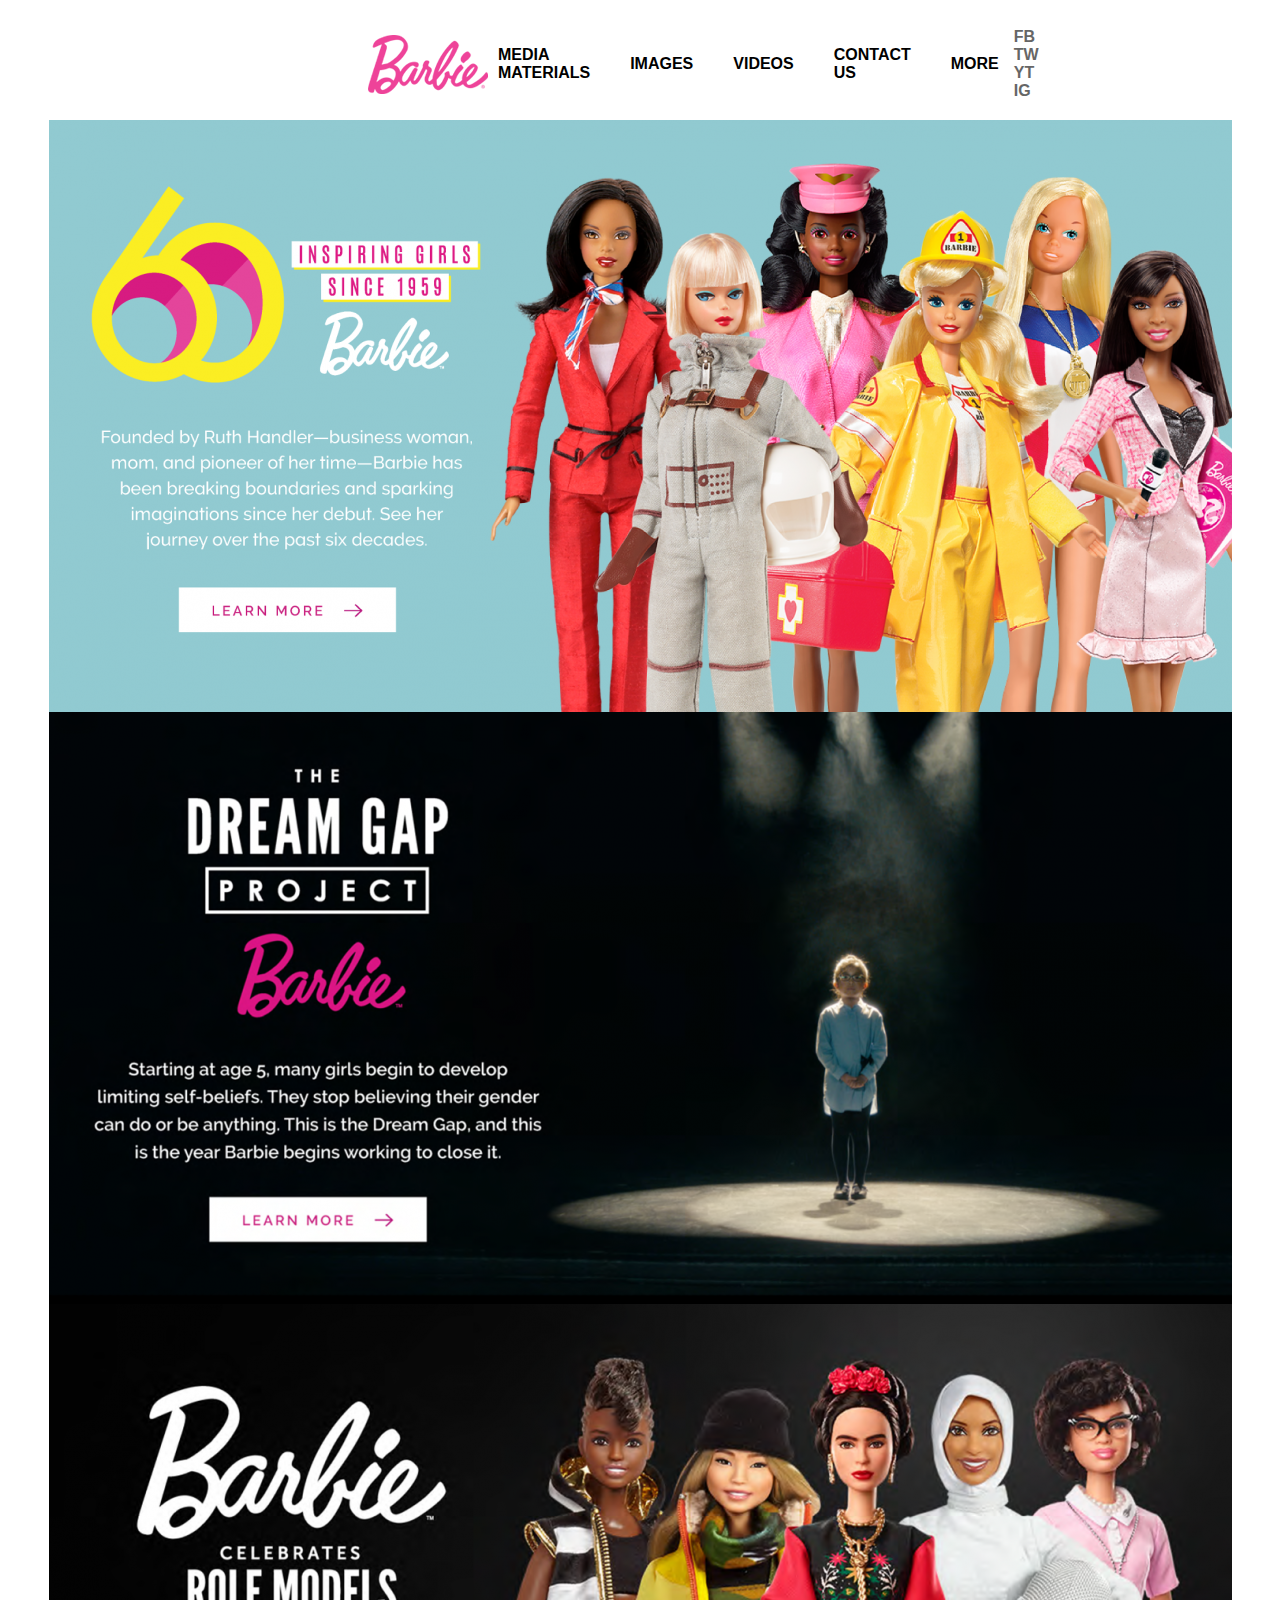
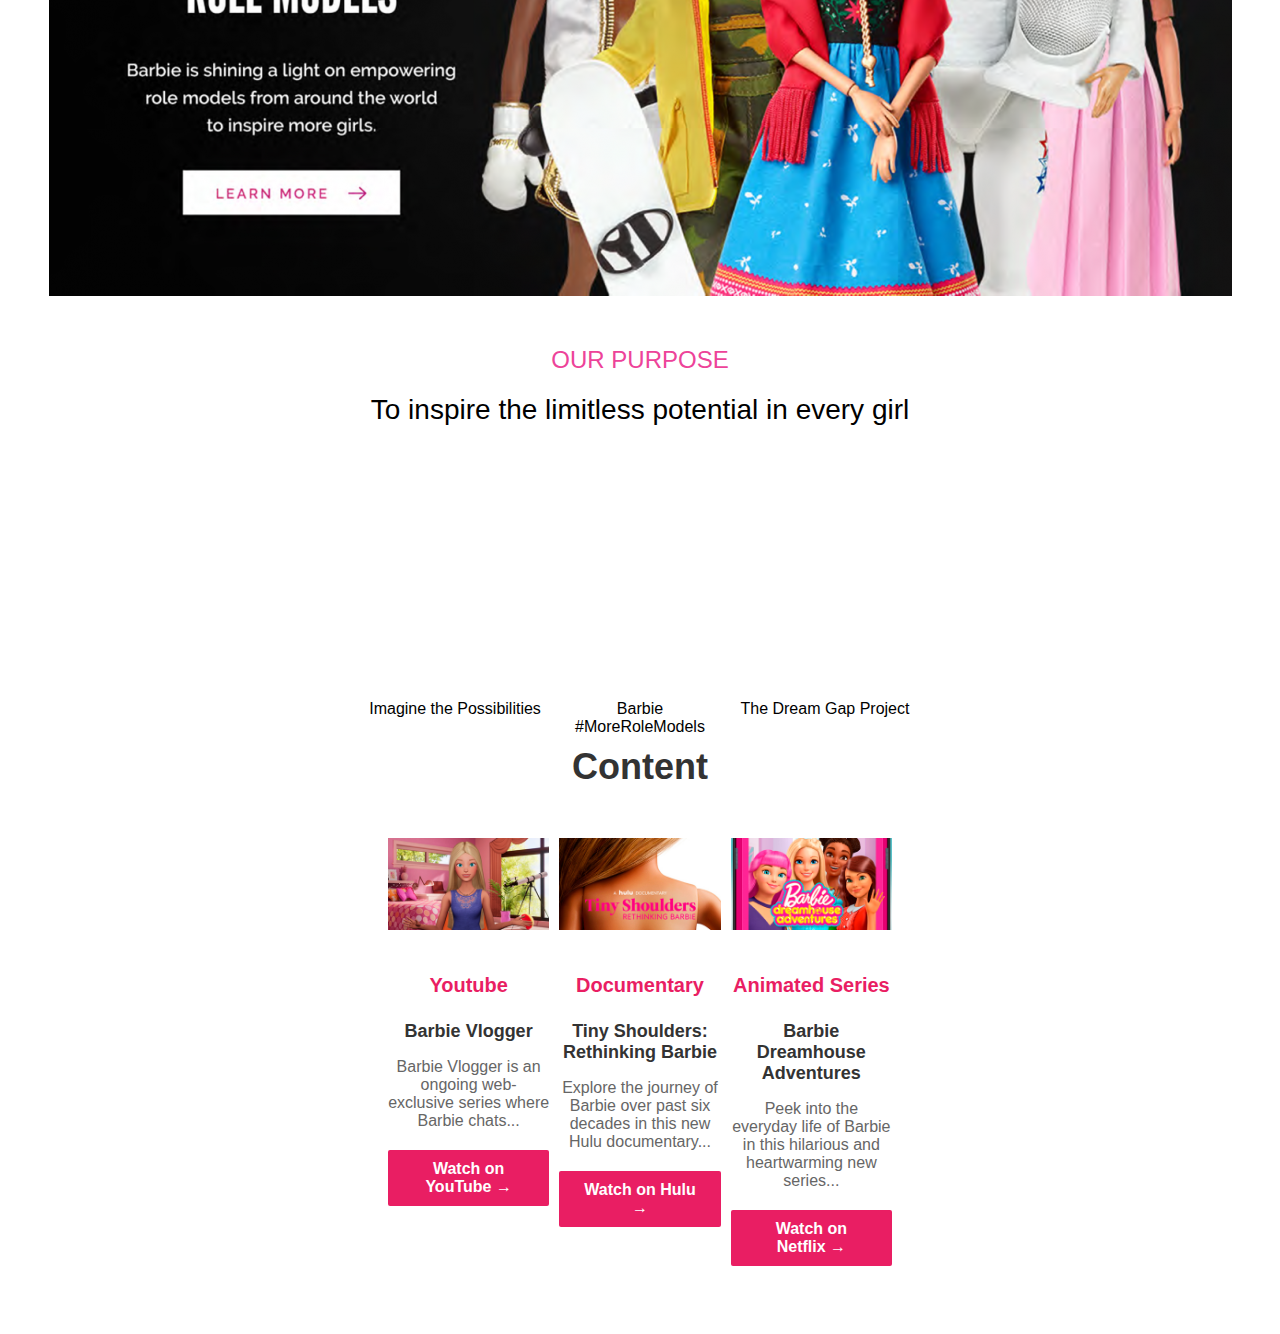
<file: index.html>
<!DOCTYPE html>
<html lang="en">
   <head>
      <meta charset="UTF-8">
      <link rel="stylesheet" href="./assets/css/style.css">
      <meta name="viewport" content="width=device-width, initial-scale=1.0">
      <title>Barbie</title>
   </head>
   <body>


      <header class="header">
         <img src="./assets/img/barbie-logo.png" class="logo"></img>
         <nav>
            <a href="">MEDIA MATERIALS</a>
            <a href="">IMAGES</a>
            <a href="">VIDEOS</a>
            <a href="contato.html">CONTACT US</a>
            <a href="">MORE</a>
         </nav>
         <div class="icones-texto">
            <a href="#">FB</a>
            <a href="#">TW</a>
            <a href="#">YT</a>
            <a href="#">IG</a>
         </div>
      </header>
      <div class="centro">  
         <img src="./assets/img/imagem-fundo-1.png"></img>
         <img src="./assets/img/imagem-fundo-2.png"></img>
         <img src="./assets/img/imagem-fundo-3.png"></img>
      </div>
      <div class="galeria">
         <div class="proposito-titulo">Our Purpose</div>
         <div class="proposito-subtitulo">To inspire the limitless potential in every girl</div>
         <div class="videos">
            <div class="video">
               <iframe width="320" height="240" src="https://www.youtube.com/embed/l1vnsqbnAkk" title="Imagine The Possibilities | @Barbie" frameborder="0" allow="accelerometer; autoplay; clipboard-write; encrypted-media; gyroscope; picture-in-picture; web-share" allowfullscreen></iframe>
               <div class="video-titulo">Imagine the Possibilities</div>
            </div>
            <div class="video">
               <iframe width="320" height="240" src="https://www.youtube.com/embed/A2oXWOyG9r8" title="@Barbie | Barbie #MoreRoleModels" frameborder="0" allow="accelerometer; autoplay; clipboard-write; encrypted-media; gyroscope; picture-in-picture; web-share" allowfullscreen></iframe>
               <div class="video-titulo">Barbie #MoreRoleModels</div>
            </div>
            <div class="video">
               <iframe width="320" height="240" src="https://www.youtube.com/embed/FZ8Sgkq74XA" title="@Barbie | The Dream Gap Project" frameborder="0" allow="accelerometer; autoplay; clipboard-write; encrypted-media; gyroscope; picture-in-picture; web-share" allowfullscreen></iframe>
               <div class="video-titulo">The Dream Gap Project</div>
            </div>
         </div>
      </div>
      <div class="conteudo">
         <h2 class="conteudo-titulo">Content</h2>
         <div class="grade-conteudo">
            <div class="bloco-conteudo">
               <img src="./assets/img/barbie-conteudo-1.png" alt="Barbie Vlogger">
               <h3>Youtube</h3>
               <h4>Barbie Vlogger</h4>
               <p>Barbie Vlogger is an ongoing web-exclusive series where Barbie chats...</p>
               <a href="" class="botao-assistir">Watch on YouTube →</a>
            </div>
            <div class="bloco-conteudo">
               <img src="./assets/img/barbie-conteudo-2.png" alt="Tiny Shoulders: Rethinking Barbie">
               <h3>Documentary</h3>
               <h4>Tiny Shoulders: Rethinking Barbie</h4>
               <p>Explore the journey of Barbie over past six decades in this new Hulu documentary...</p>
               <a href="" class="botao-assistir">Watch on Hulu →</a>
            </div>
            <div class="bloco-conteudo">
               <img src="./assets/img/barbie-conteudo-3.png" alt="Barbie Dreamhouse Adventures">
               <h3>Animated Series</h3>
               <h4>Barbie Dreamhouse Adventures</h4>
               <p>Peek into the everyday life of Barbie in this hilarious and heartwarming new series...</p>
               <a href="" class="botao-assistir">Watch on Netflix →</a>
            </div>
         </div>
      </div>
   </body>
</html>
</file>
<file: assets/css/style.css>
body {
font-family: Arial, sans-serif;
padding: 20px 360px;
}
.header {
background-color: #fff;
color: #000;
display: flex;
justify-content: space-between;
align-items: center;
margin-bottom: 20px;
}
.header nav {
display: flex;
gap: 20px;
align-items: center;
}
.header nav a {
text-decoration: none;
color: #000; 
font-weight: normal;
font-size: 16px;
padding: 5px 10px;
transition: color 0.3s;
font-weight: bold;
}
.header nav a:hover {
color: #e91e63; 
}
.icones-texto a {
font-size: 16px; 
color: #666; 
text-decoration: none;
padding: 0 5px;
font-weight: bold;
}
.centro {
display: flex;
justify-content: center;
align-items: center;
flex-direction: column;
text-align: center;
}
.galeria{
text-align: center;
margin-top: 50px;
}
.proposito-titulo {
font-size: 24px;
text-transform: uppercase;
margin-bottom: 20px;
color: #ed4399;
}
.proposito-subtitulo {
font-size: 28px;
font-weight: 300;
margin-bottom: 20px;
}
.videos {
display: flex;
justify-content: space-between;
}
.video {
width: 32%;
height: 100px;
}
.video iframe {
width: 320px;
height: 240px;
}
.video-titulo {
margin-top: 10px;
}
.conteudo {
max-width: 1200px;
margin-top: 150px;
padding: 20px;
}
.conteudo-titulo {
text-align: center;
font-size: 36px;
color: #333;
margin-bottom: 50px;
}
.grade-conteudo {
display: flex;
justify-content: space-between;
margin-bottom: 20px;
}
.bloco-conteudo {
width: 32%;
text-align: center;
}
.bloco-conteudo img {
width: 100%;
height: auto;
margin-bottom: 20px;
}
.bloco-conteudo h3 {
color: #e91e63;
font-size: 20px;
margin-bottom: 10px;
}
.bloco-conteudo h4 {
color: #333;
font-size: 18px;
margin-bottom: 15px;
}
.bloco-conteudo p {
font-size: 16px;
color: #666;
margin-bottom: 20px;
}
.botao-assistir {
display: inline-block;
background: #e91e63;
color: #fff;
padding: 10px 20px;
text-decoration: none;
font-weight: bold;
border-radius: 2px;
transition: background-color 0.3s ease;
}
.botao-assistir:hover {
background: #c2185b; 
}
</file>
